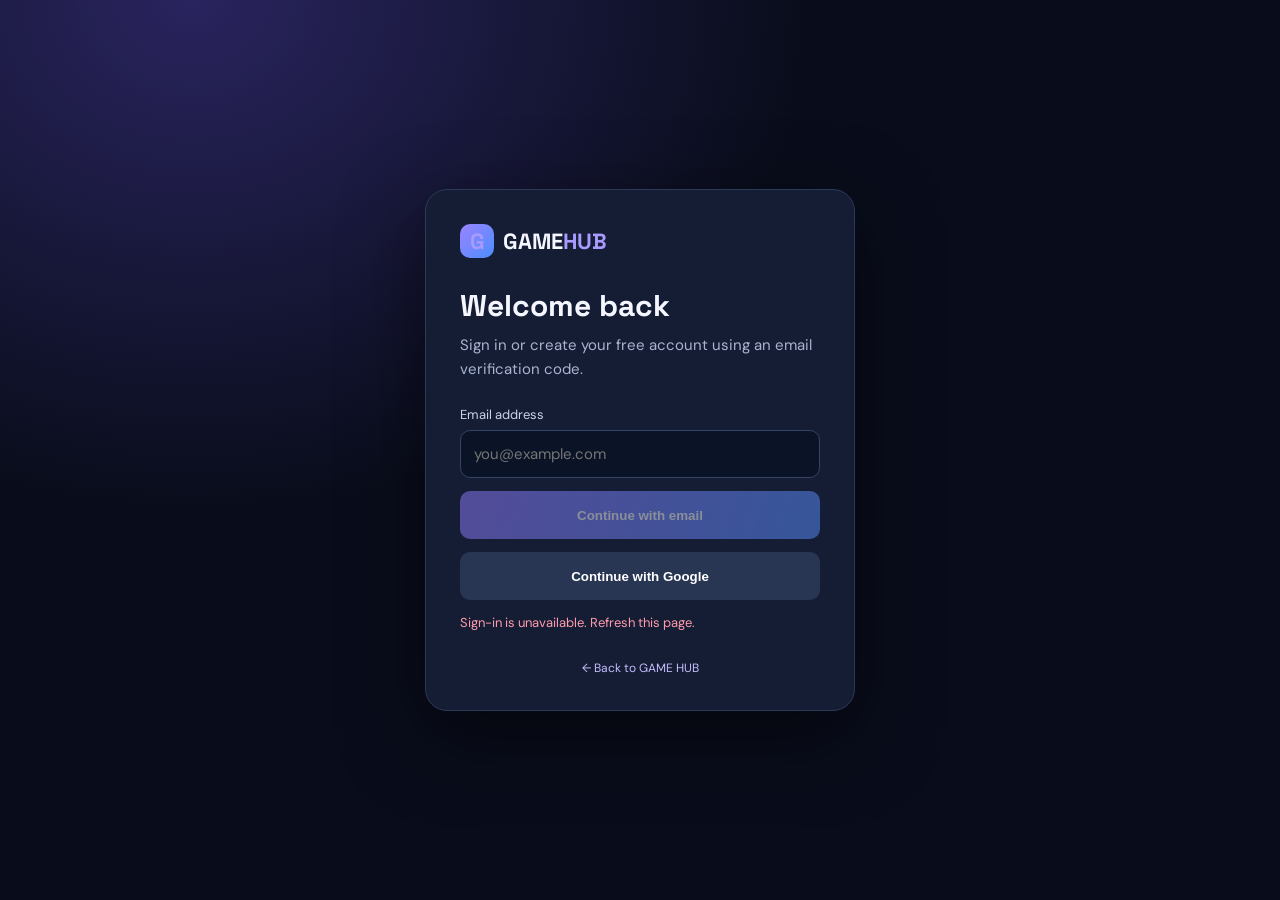
<file: public/login.html>
<!doctype html>
<html lang="en"><head><meta charset="utf-8"><meta name="viewport" content="width=device-width,initial-scale=1"><meta name="theme-color" content="#090d1b"><meta name="robots" content="noindex,nofollow"><title>Sign in · GAME HUB</title><link href="https://fonts.googleapis.com/css2?family=DM+Sans:wght@400;600;700;800&family=Space+Grotesk:wght@600;700&display=swap" rel="stylesheet"><style>*{box-sizing:border-box}body{margin:0;min-height:100vh;display:grid;place-items:center;padding:20px;background:radial-gradient(ellipse at 15% 0,#29245e,transparent 40%),#090d1b;color:#f5f6ff;font:15px 'DM Sans',sans-serif}.card{width:min(430px,100%);padding:34px;background:#141d33;border:1px solid #2c3959;border-radius:22px;box-shadow:0 24px 80px #0008}.brand{font:700 22px 'Space Grotesk';margin-bottom:28px}.brand span{color:#a99aff}.brandmark{display:inline-grid;place-items:center;width:34px;height:34px;margin-right:9px;border-radius:10px;background:linear-gradient(135deg,#9b83ff,#4c8eff)}h1{font:700 30px 'Space Grotesk';margin:0 0 8px}.sub{color:#aab4d0;line-height:1.6;margin:0 0 25px}label{display:block;color:#cbd3e7;font-size:13px;margin:15px 0 7px}input{width:100%;height:48px;padding:0 13px;border-radius:10px;border:1px solid #354464;background:#0b1427;color:white;font:inherit}button{width:100%;height:48px;margin-top:13px;border:0;border-radius:10px;background:linear-gradient(110deg,#927bff,#598fff);color:white;font-weight:800;cursor:pointer}button.secondary{background:#283654}button:disabled{opacity:.5}.message{min-height:22px;margin-top:14px;color:#aab4d0;font-size:13px}.error{color:#ff9bad}.back{background:none;color:#c9c1ff;height:auto;padding:10px}.hidden{display:none!important}.foot{margin-top:24px;color:#8591af;font-size:12px;text-align:center}.foot a{color:#c7bdff;text-decoration:none}</style></head><body><main class="card"><div class="brand"><span class="brandmark">G</span>GAME<span>HUB</span></div><h1 id="title">Welcome back</h1><p class="sub" id="sub">Sign in or create your free account using an email verification code.</p><form id="form"><div id="emailRow"><label for="email">Email address</label><input id="email" type="email" required autocomplete="username webauthn" placeholder="you@example.com"></div><div id="codeRow" class="hidden"><label for="code">6-digit verification code</label><input id="code" inputmode="numeric" autocomplete="one-time-code" maxlength="6" placeholder="Enter code"></div><button id="submit">Continue with email</button><button id="google" type="button" class="secondary">Continue with Google</button><button id="back" type="button" class="back hidden">Use a different email</button></form><div id="passkey" class="hidden"><p class="sub">Add a passkey to sign in next time with your fingerprint, face or device screen lock.</p><button id="addPasskey">Add a passkey</button><button id="skipPasskey" class="secondary">Not now</button></div><p id="message" class="message" role="status"></p><div class="foot"><a href="/">← Back to GAME HUB</a></div></main><script>
(function(){const A=window.hatchable&&window.hatchable.auth,$=id=>document.getElementById(id);let step='email',email='',hasPasskey=false;function say(t,bad){$('message').textContent=t||'';$('message').className='message'+(bad?' error':'')}async function next(){try{const r=await fetch('/api/player',{cache:'no-store'});if(!r.ok)throw Error('Player identity setup failed.');const d=await r.json();say((d.player_id_created?'Welcome to GAME HUB! Your new permanent Player ID: ':'Your permanent GAME HUB Player ID: ')+d.player_id);const raw=new URLSearchParams(location.search).get('next')||'/';const target=raw[0]==='/'&&raw[1]!=='/'&&!raw.includes('\\')&&!/[\u0000-\u001f\u007f]/.test(raw)?raw:'/';setTimeout(()=>location.replace(target),900)}catch(e){say('Signed in, but Player ID setup did not finish. Please refresh or try again.',true)}}if(!A){say('Sign-in is unavailable. Refresh this page.',true);$('submit').disabled=true;return}A.getSession().then(s=>{if(s&&s.user)next()}).catch(()=>{});$('form').onsubmit=async e=>{e.preventDefault();$('submit').disabled=true;try{if(step==='email'){email=$('email').value.trim();if(!email)throw Error('Enter your email.');const r=await A.startLogin({email});hasPasskey=!!r.has_passkey;if(hasPasskey&&A.supportsPasskeys()){try{await A.signInWithPasskey({email});next();return}catch(err){}}step='code';$('emailRow').classList.add('hidden');$('codeRow').classList.remove('hidden');$('back').classList.remove('hidden');$('title').textContent='Check your email';$('sub').textContent='Enter the 6-digit code sent to '+email+'.';$('submit').textContent='Verify and sign in';$('code').focus();say('Verification code sent.')}else{const r=await A.verifyCode({email,code:$('code').value.trim()});if(!r||!r.user)throw Error('Code could not be verified.');const identity=await fetch('/api/player',{cache:'no-store'});if(!identity.ok)throw Error('Your account is signed in, but Player ID setup failed. Please retry.');const identityData=await identity.json();if(!hasPasskey&&A.supportsPasskeys()&&localStorage.getItem('gh_passkey_declined')!=='1'){$('form').classList.add('hidden');$('passkey').classList.remove('hidden');$('title').textContent='Secure your account';$('sub').textContent='Your account is ready.';say('Your permanent GAME HUB Player ID: '+identityData.player_id)}else next()}}catch(err){say(err.message||'Please try again.',true)}finally{$('submit').disabled=false}};$('google').onclick=async()=>{try{const dest=new URLSearchParams(location.search).get('next')||'/';await A.signInWithGoogle({next:'/login?next='+encodeURIComponent(dest)})}catch(e){say(e.message||'Google sign-in is not available yet.',true)}};$('back').onclick=()=>{step='email';$('emailRow').classList.remove('hidden');$('codeRow').classList.add('hidden');$('back').classList.add('hidden');$('title').textContent='Welcome back';$('sub').textContent='Sign in or create your free account using an email verification code.';$('submit').textContent='Continue with email';say('')};$('addPasskey').onclick=async()=>{try{await A.registerPasskey();next()}catch(e){say(e.message||'Could not add passkey.',true)}};$('skipPasskey').onclick=()=>{localStorage.setItem('gh_passkey_declined','1');next()}})();
</script></body></html>
</file>
